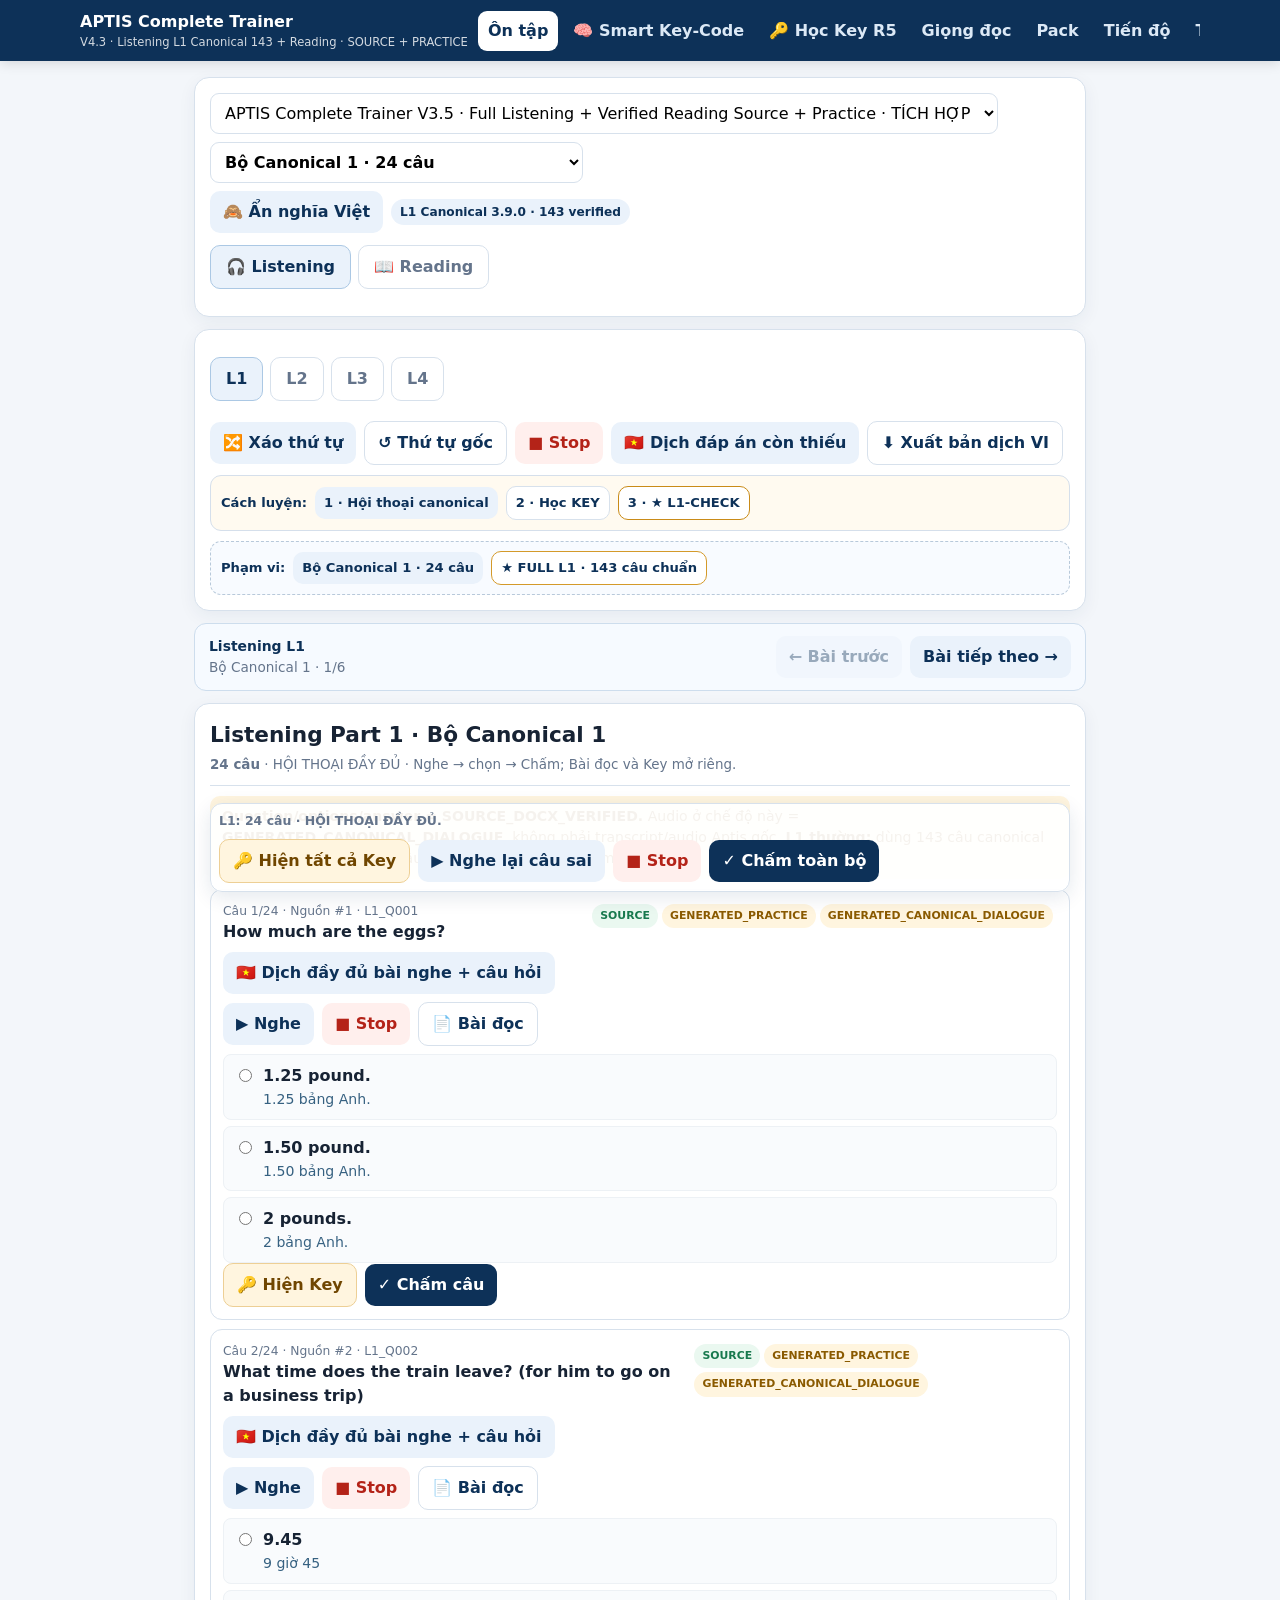
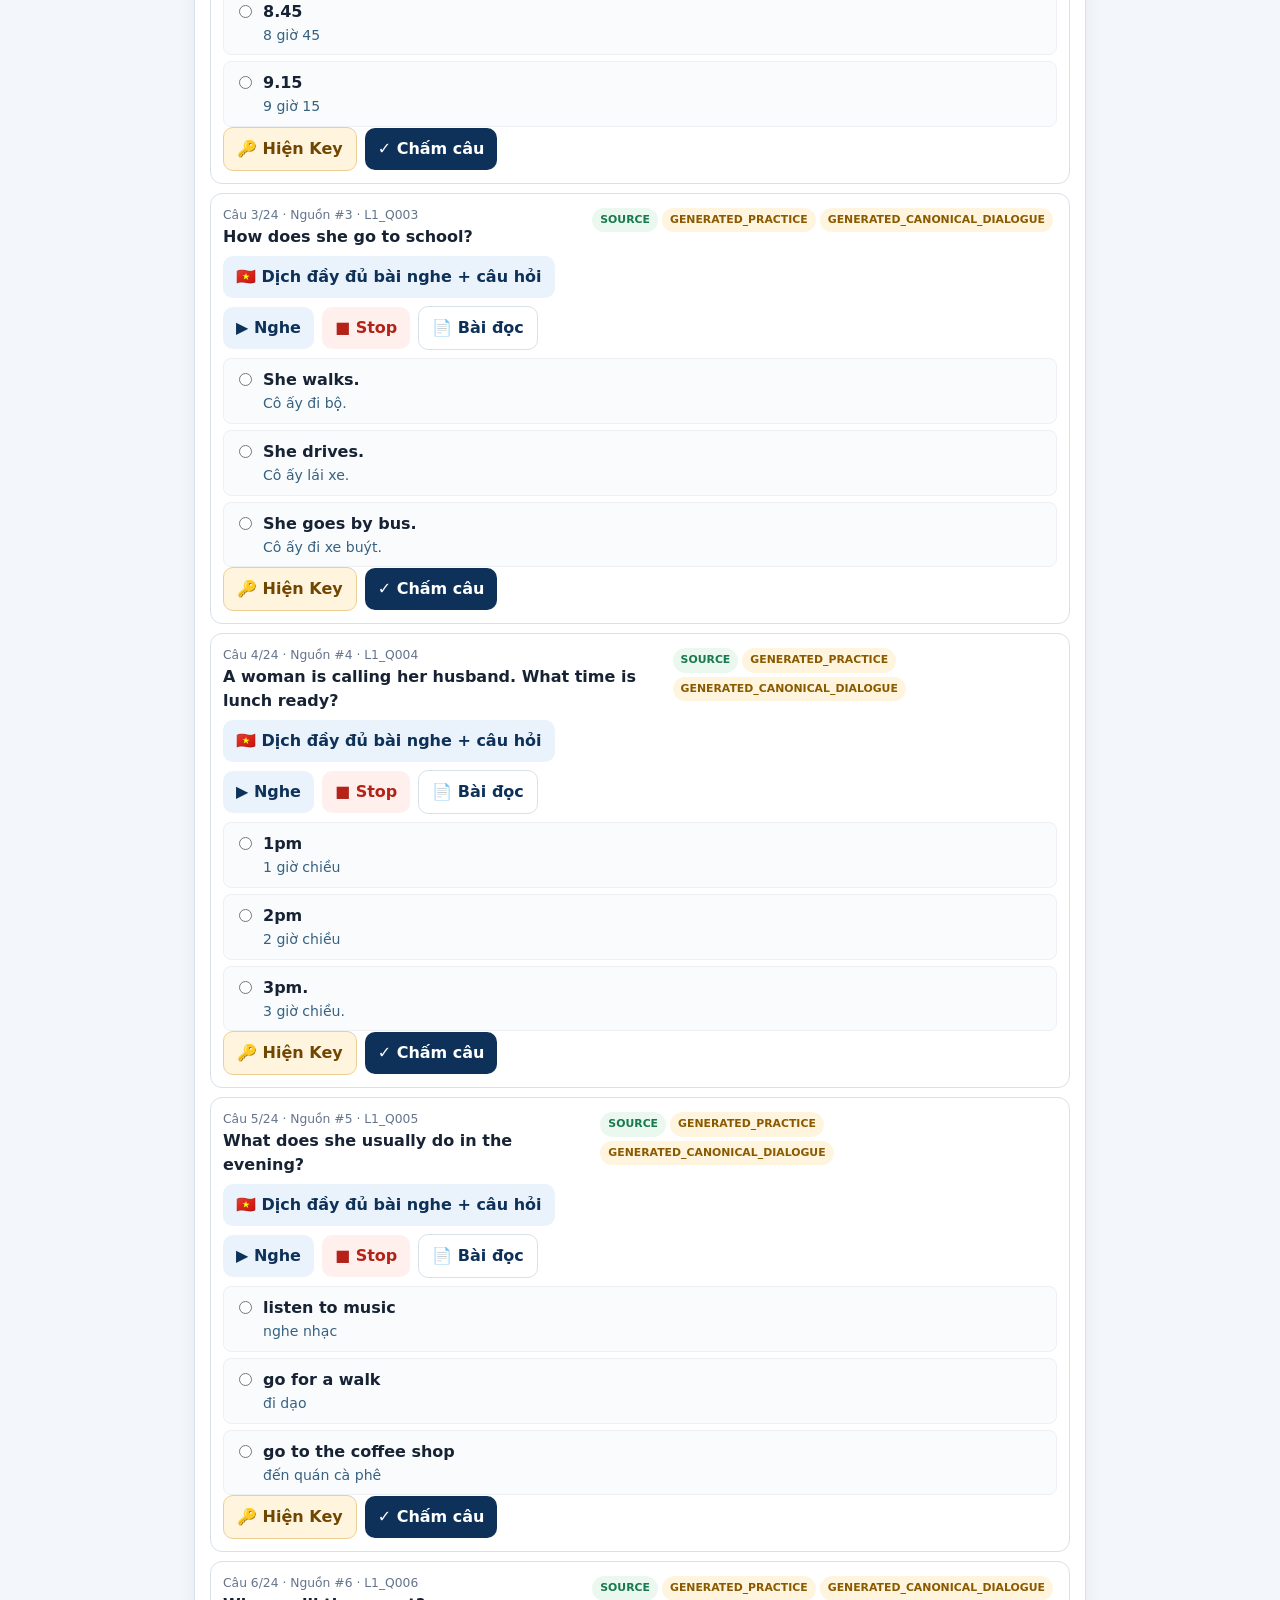
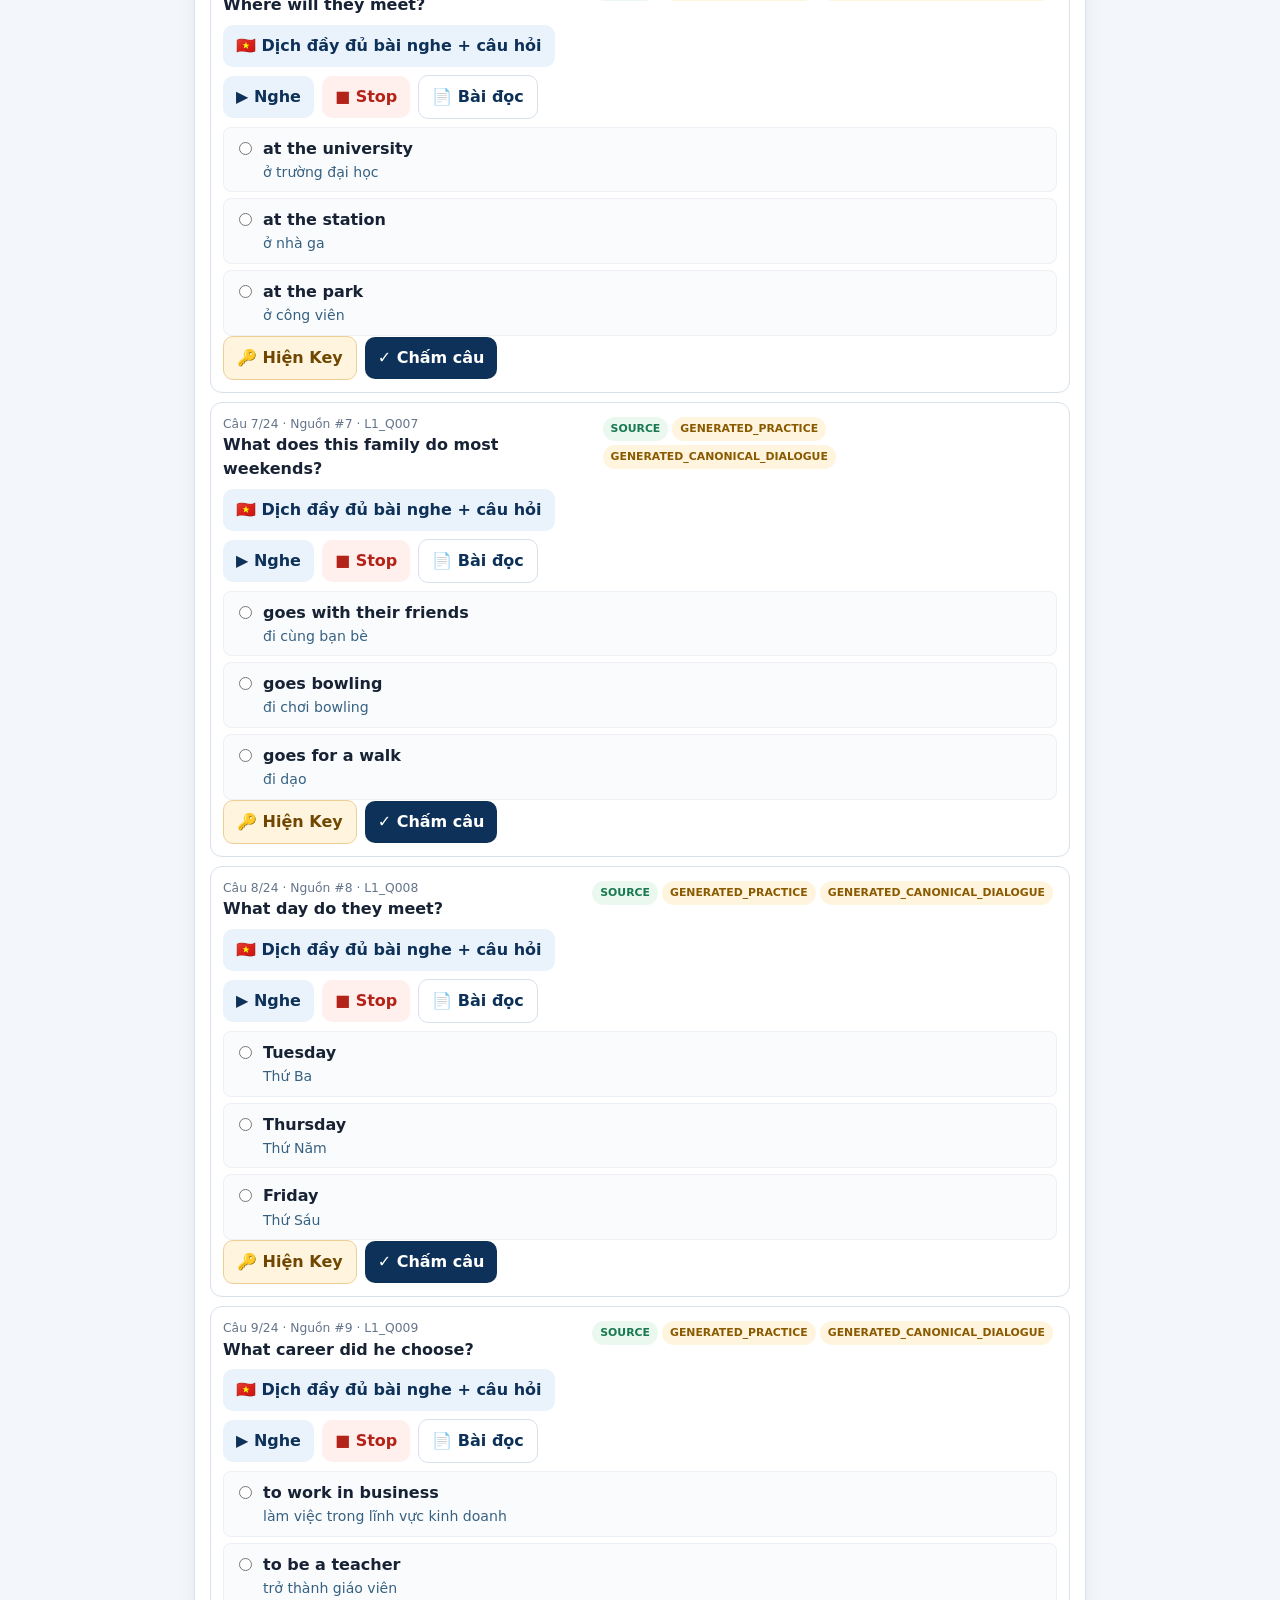
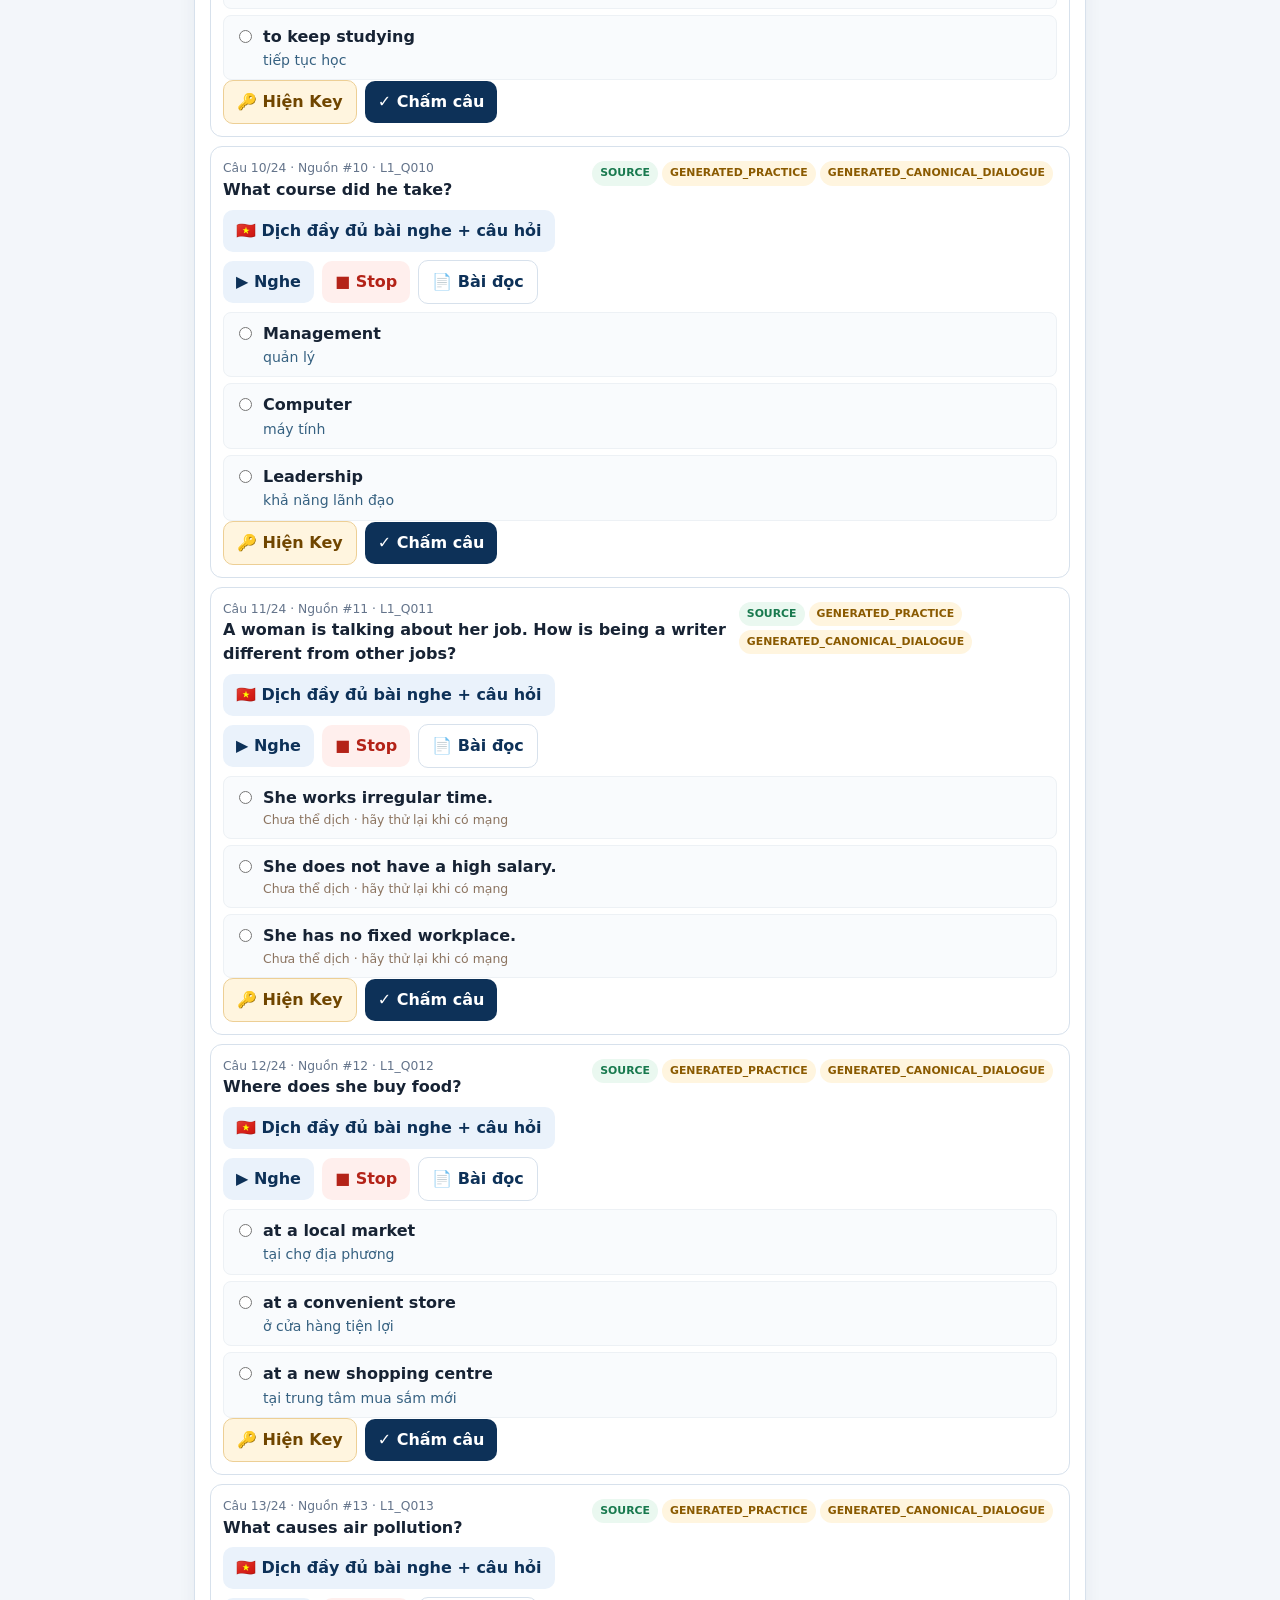
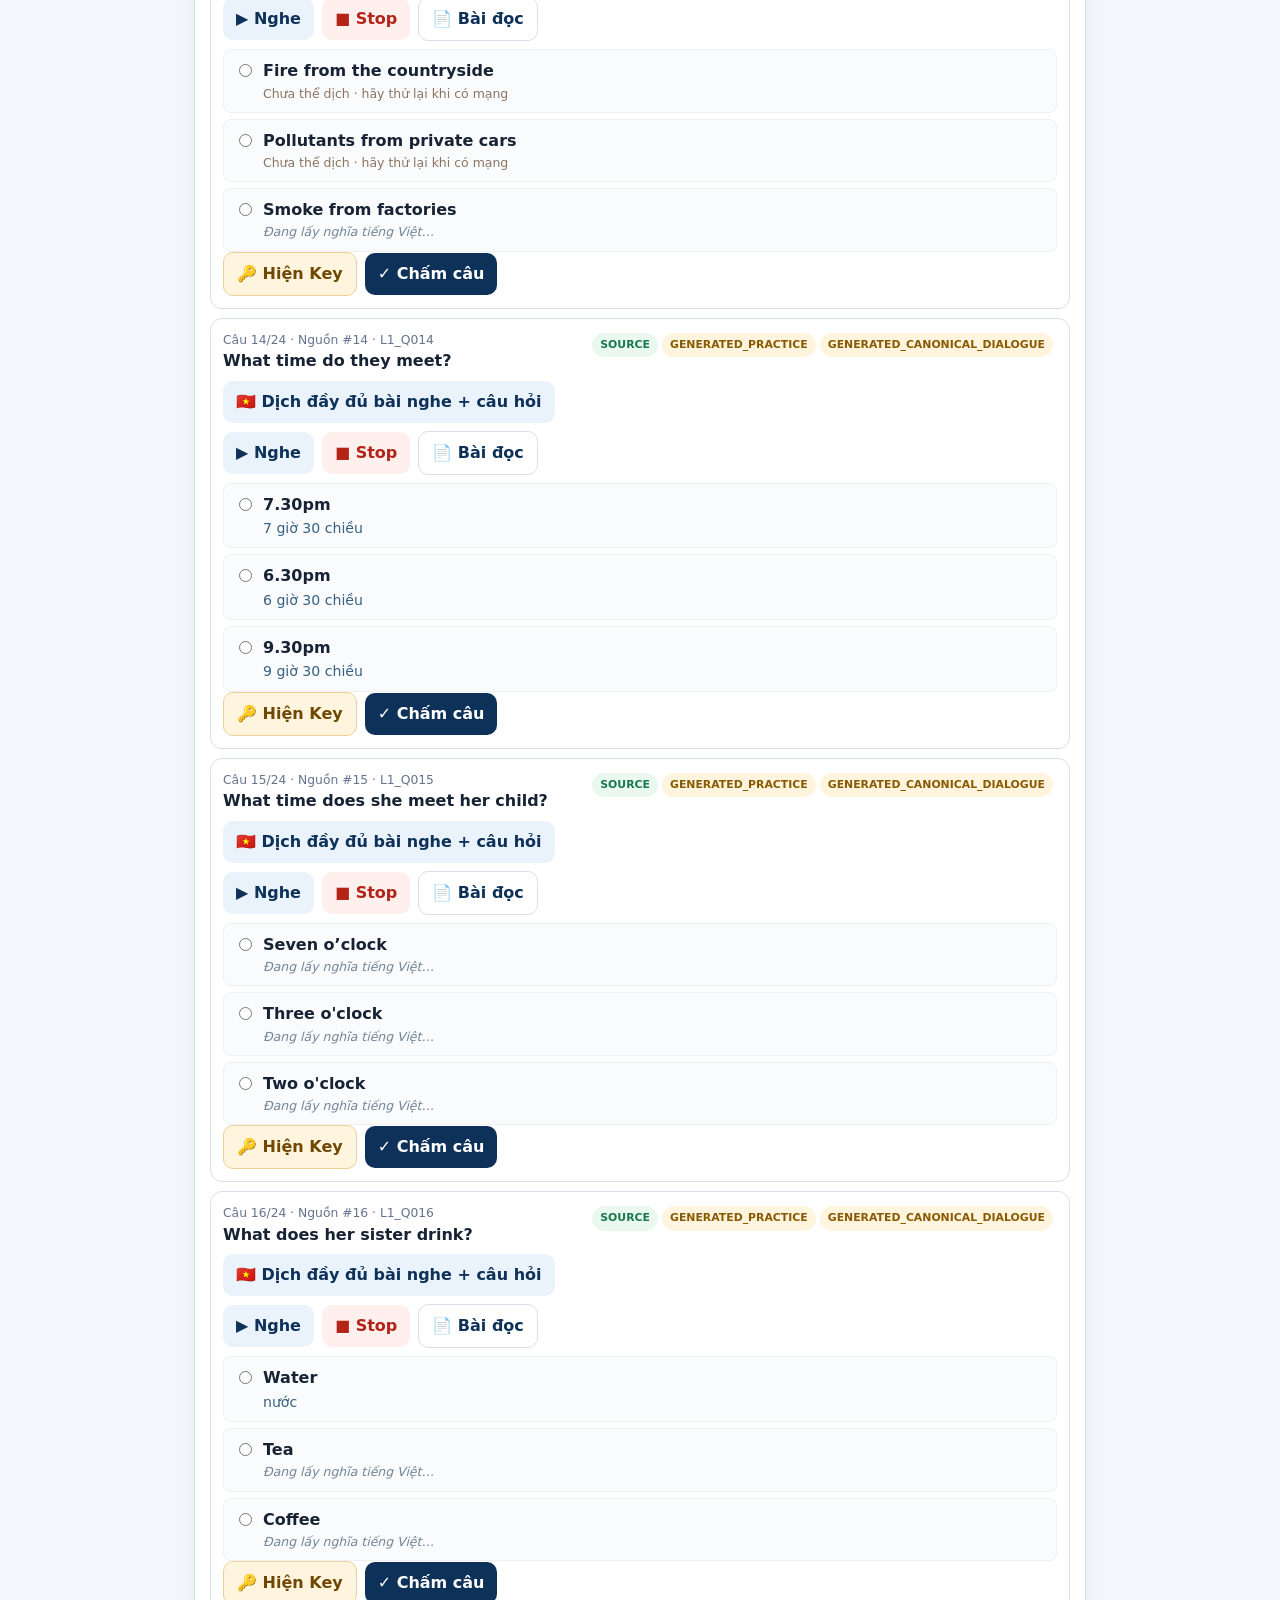
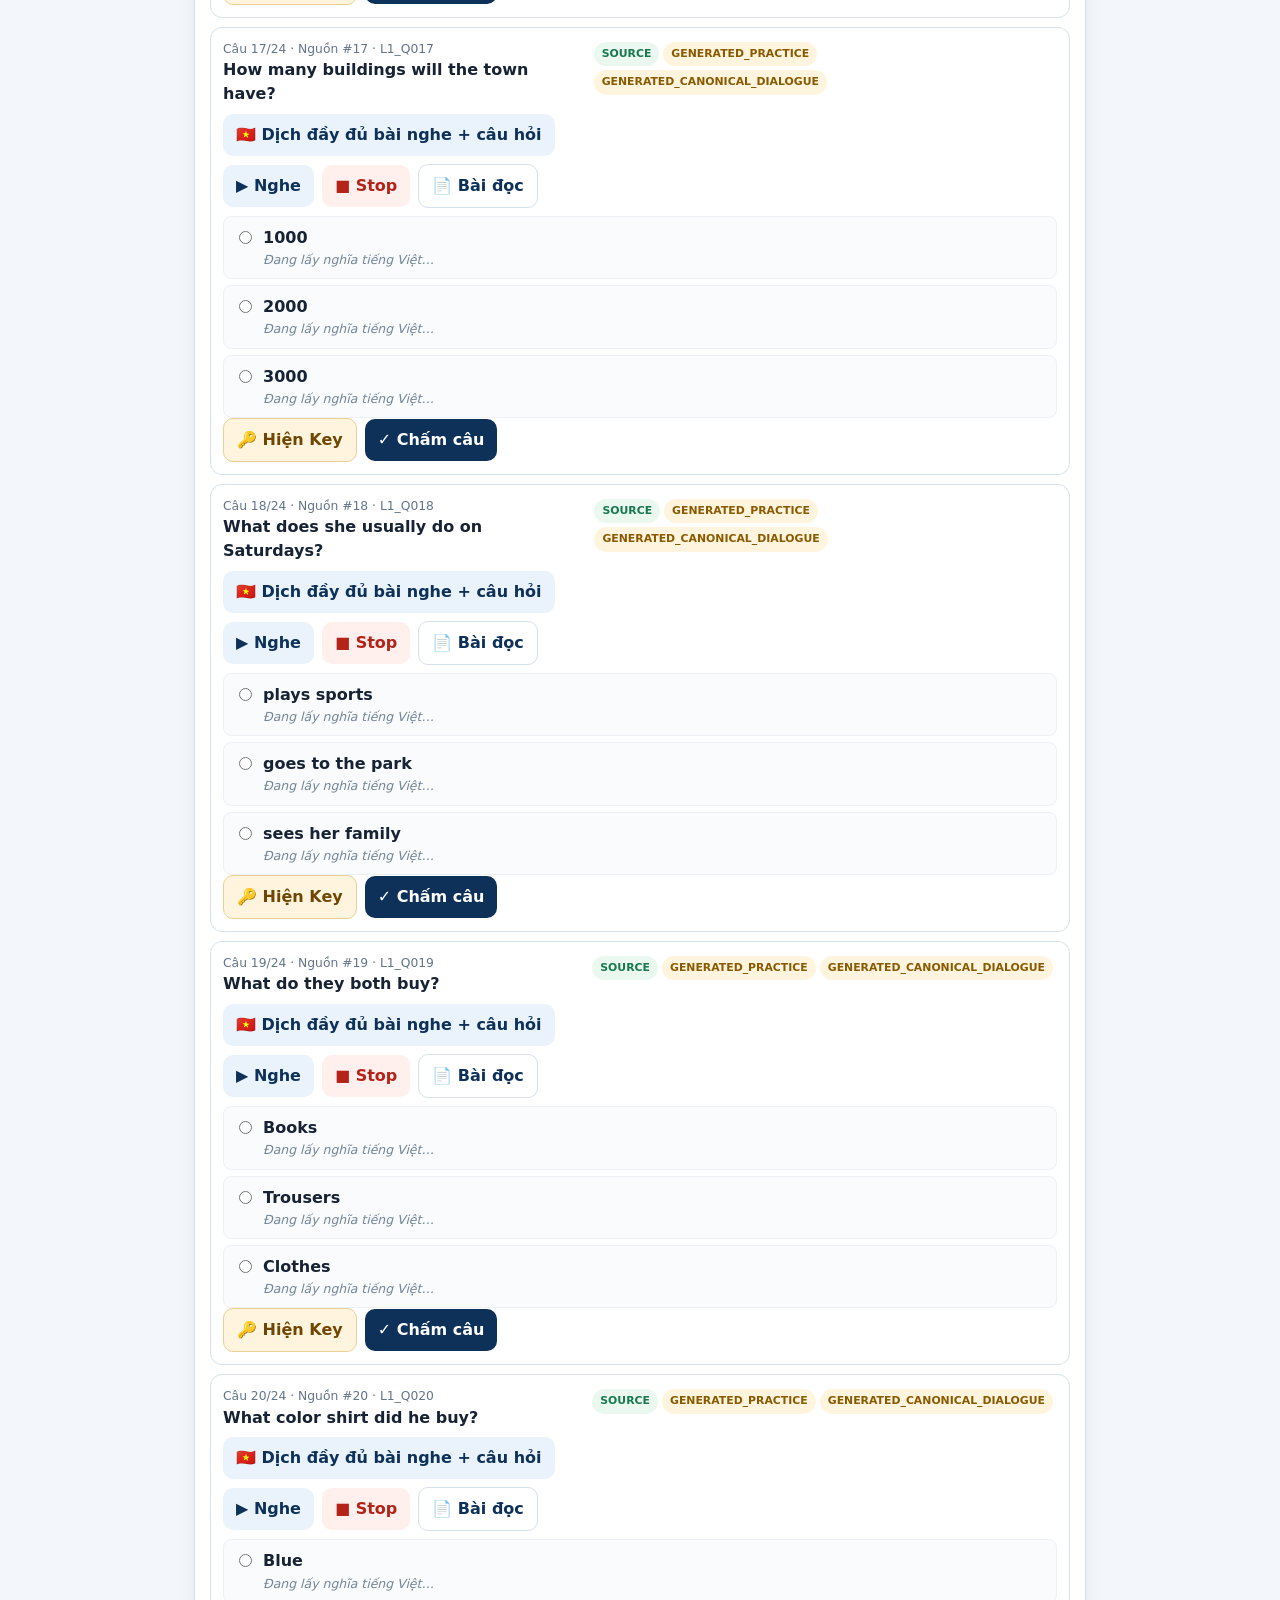
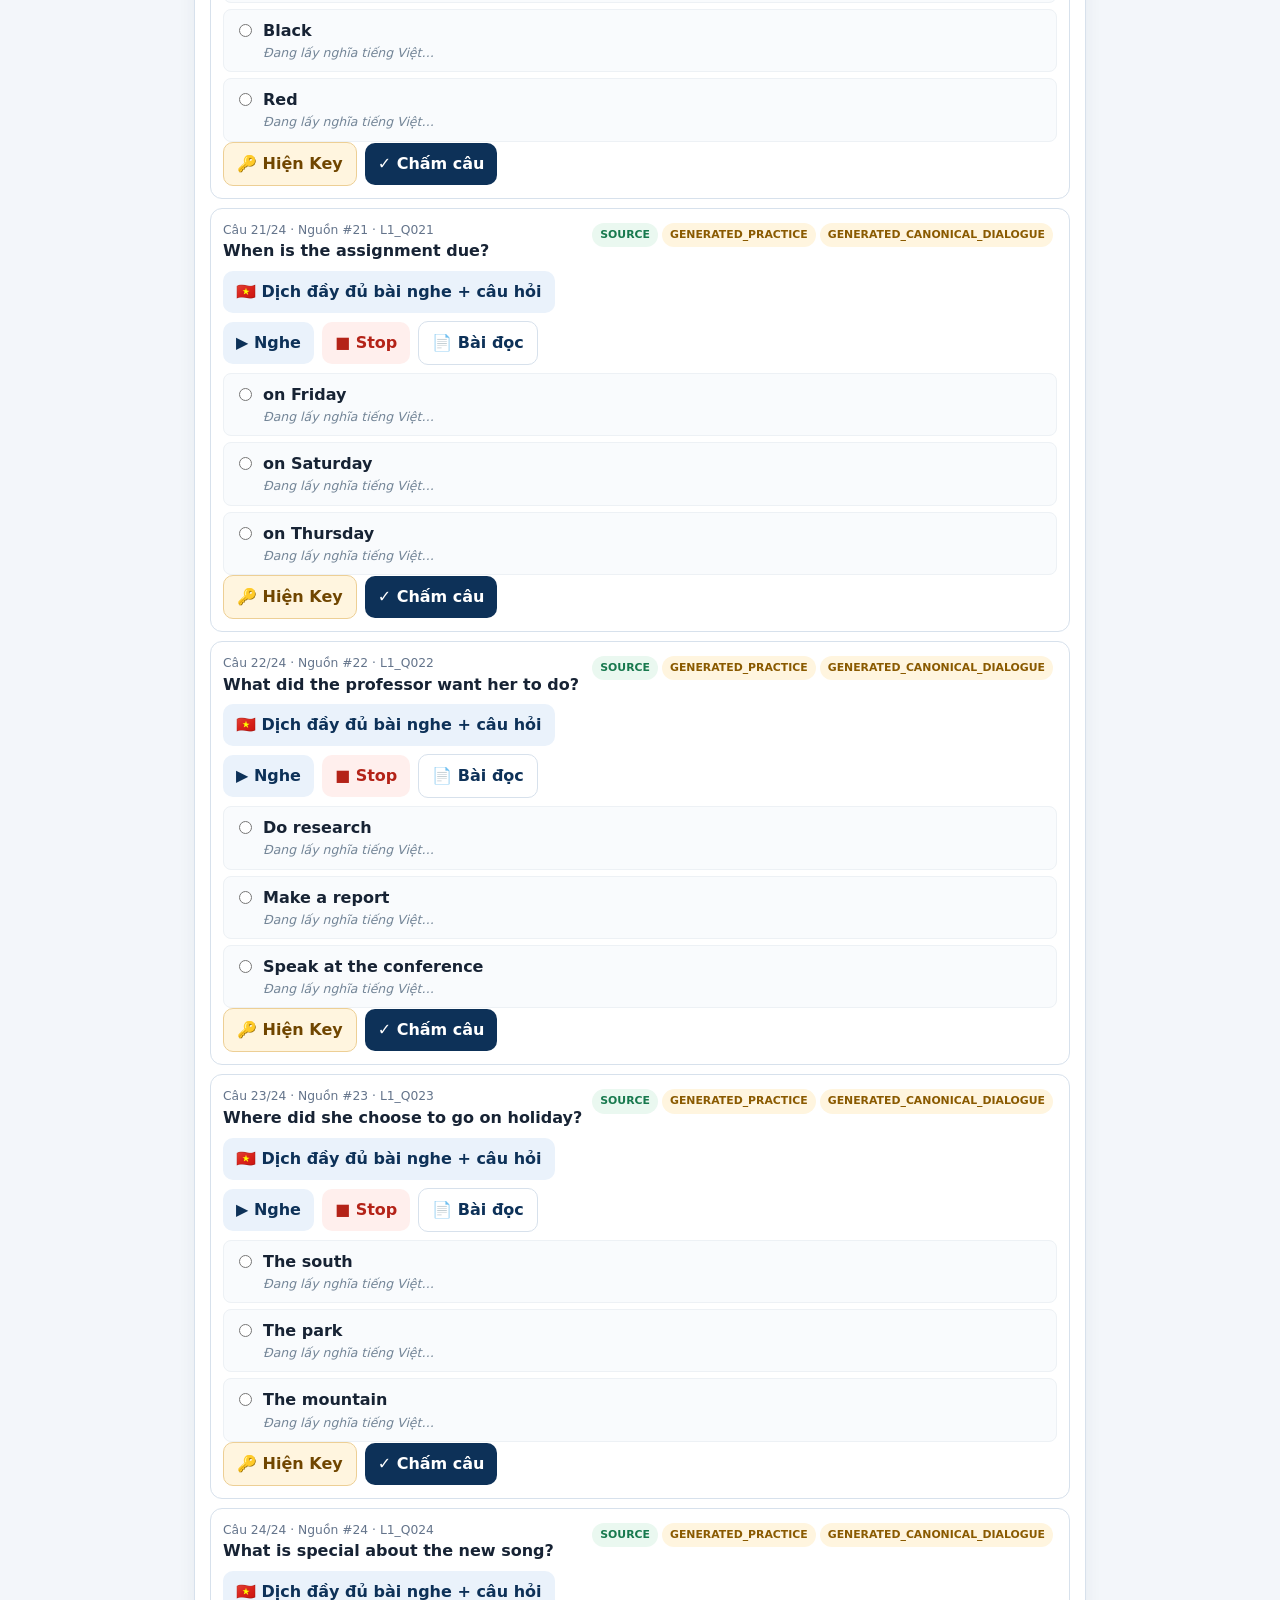
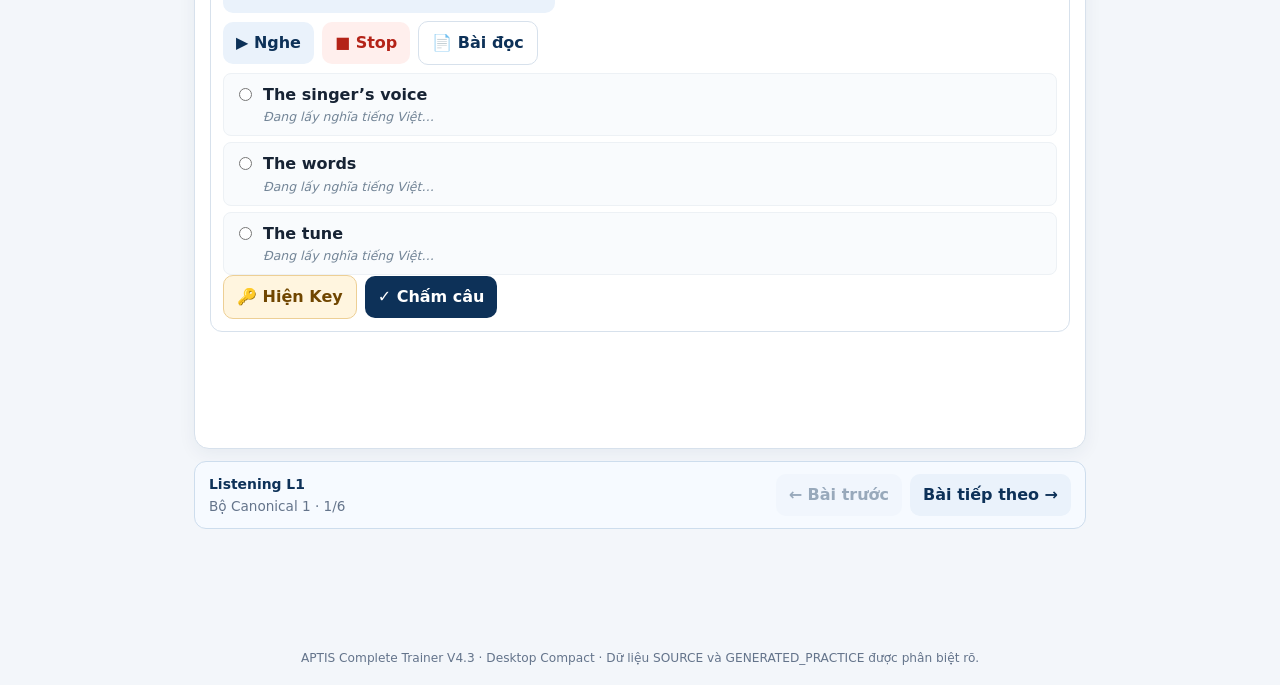
<file: index.html>
<!doctype html>
<html lang="vi">
<head>
<meta charset="utf-8">
<meta name="viewport" content="width=device-width,initial-scale=1,viewport-fit=cover">
<meta name="theme-color" content="#0d3158">
<title>APTIS Complete Trainer V4.3 · Desktop Compact</title>
<link rel="stylesheet" href="styles.css?v=4.3.1-r5key">
</head>
<body>
<header class="topbar">
  <div class="brand"><strong>APTIS Complete Trainer</strong><span>V4.3 · Listening L1 Canonical 143 + Reading · SOURCE + PRACTICE</span></div>
  <nav class="navscroll" aria-label="Main navigation">
    <button class="navbtn active" data-view="practice">Ôn tập</button>
    <button class="navbtn" data-view="keycode">🧠 Smart Key-Code</button>
    <button class="navbtn" data-view="r5keys">🔑 Học Key R5</button>
    <button class="navbtn" data-view="voices">Giọng đọc</button>
    <button class="navbtn" data-view="packs">Pack</button>
    <button class="navbtn" data-view="progress">Tiến độ</button>
    <button class="navbtn" data-view="about">Thông tin</button>
  </nav>
</header>
<main id="app"></main>
<footer>APTIS Complete Trainer V4.3 · Desktop Compact · Dữ liệu SOURCE và GENERATED_PRACTICE được phân biệt rõ.</footer>
<script src="default_data.js?v=4.2.0"></script>
<script src="reading_practice_data.js?v=4.2.0"></script>
<script src="reading_vi_data.js?v=4.2.0"></script>
<script src="l1_canonical_data.js?v=4.2.0"></script>
<script src="l2_key_data.js?v=4.2.0"></script>
<script src="packs/bundled_online_packs.js?v=4.2.0"></script>
<script src="listening_vi_data.js?v=4.2.0"></script>
<script src="listening_translate.js?v=4.2.0"></script>
<script src="option_vi.js?v=4.2.0"></script>
<script src="r5_key_trainer.js?v=1.0.0"></script>
<script src="app.js?v=4.3.1-r5key"></script>
</body>
</html>
</file>
<file: styles.css>
:root{--navy:#0d3158;--navy2:#174f83;--bg:#f3f6fa;--card:#fff;--line:#d7e1ec;--text:#172334;--muted:#64748b;--green:#18794e;--gbg:#eaf8f0;--amber:#8a5a00;--abg:#fff5df;--red:#b42318;--rbg:#ffefed;--bluebg:#eaf2fb;--purple:#6941c6;--purplebg:#f2edff}*{box-sizing:border-box}html{scroll-behavior:smooth}body{margin:0;font-family:Inter,system-ui,-apple-system,"Segoe UI",Roboto,Arial,sans-serif;background:var(--bg);color:var(--text);font-size:16px;line-height:1.5}button,select,input{font:inherit}button{cursor:pointer}.topbar{position:sticky;top:0;z-index:50;background:var(--navy);color:#fff;display:flex;justify-content:space-between;gap:14px;align-items:center;padding:10px max(12px,calc((100vw - 1220px)/2));box-shadow:0 2px 12px #0002}.brand{display:flex;flex-direction:column;white-space:nowrap}.brand span{font-size:.72rem;opacity:.82}.navscroll{display:flex;gap:5px;overflow:auto;max-width:100%}.navbtn{border:0;border-radius:9px;padding:8px 12px;background:transparent;color:#dce9f6;font-weight:800;white-space:nowrap}.navbtn.active{background:#fff;color:var(--navy)}main{max-width:1220px;margin:0 auto;padding:14px 12px 90px}footer{text-align:center;color:var(--muted);font-size:.76rem;padding:18px}.card{background:var(--card);border:1px solid var(--line);border-radius:15px;padding:15px;box-shadow:0 5px 18px rgba(13,49,88,.06);margin-bottom:12px}.toolbar{display:flex;align-items:center;gap:8px;flex-wrap:wrap}.toolbar.space{justify-content:space-between}.grow{flex:1}.btn{border:0;border-radius:10px;padding:9px 13px;font-weight:850;background:var(--navy);color:#fff}.btn:hover{filter:brightness(.98)}.btn.secondary{background:var(--bluebg);color:var(--navy)}.btn.ghost{background:#fff;color:var(--navy);border:1px solid var(--line)}.btn.key{background:var(--abg);color:#704600;border:1px solid #edcf95}.btn.danger{background:var(--rbg);color:var(--red)}.btn.small{padding:6px 9px;font-size:.82rem}.select{padding:9px 10px;border:1px solid var(--line);border-radius:9px;background:#fff;min-width:180px;max-width:100%}.skilltabs,.tabs{display:flex;gap:7px;flex-wrap:wrap;margin:12px 0}.skilltab,.tab{border:1px solid var(--line);background:#fff;border-radius:10px;padding:9px 15px;font-weight:850;color:var(--muted)}.skilltab.active,.tab.active{background:var(--bluebg);color:var(--navy);border-color:#abc8e4}.skilltab{font-size:1rem}.badge{display:inline-block;border-radius:999px;padding:4px 8px;font-size:.68rem;font-weight:900;margin:2px 4px 2px 0}.badge.source{background:var(--gbg);color:var(--green)}.badge.generated{background:var(--abg);color:var(--amber)}.badge.derived{background:var(--purplebg);color:var(--purple)}.badge.incomplete{background:var(--rbg);color:var(--red)}.note{padding:10px 12px;border-radius:10px;margin:10px 0;font-size:.88rem;line-height:1.48}.note.source{background:var(--gbg);color:#17643e}.note.generated{background:var(--abg);color:#704600}.note.info{background:var(--bluebg);color:#274e73}.head{border-bottom:1px solid var(--line);padding-bottom:10px;margin-bottom:10px}.head h2{margin:0 0 4px;font-size:1.35rem}.head h3{margin:0}.sub{font-size:.84rem;color:var(--muted)}.question{border:1px solid var(--line);border-radius:12px;padding:12px;margin:9px 0;background:#fff}.question.correct{background:#f0faf4;border-color:#91cdaa}.question.wrong{background:#fff5f3;border-color:#efaaa2}.qhead{display:flex;justify-content:space-between;gap:8px;align-items:flex-start}.qtext{font-weight:800;line-height:1.48}.number{font-size:.77rem;color:var(--muted)}.options{display:grid;gap:6px;margin-top:8px}.option{display:flex;gap:8px;padding:9px 10px;border:1px solid #edf1f5;border-radius:8px;background:#f9fbfd}.option input{margin-top:4px}.script,.passage{white-space:pre-wrap;line-height:1.66;background:#f8fafc;border:1px solid var(--line);border-radius:10px;padding:12px;margin:9px 0}.hidden{display:none!important}.keybox{padding:11px 12px;margin-top:9px;border-left:4px solid #dfa13b;background:#fff9ed;border-radius:8px;line-height:1.56}.keybox h4{margin:0 0 6px}.key-answer{font-weight:900;color:var(--green)}.evidence{font-size:.9rem;color:#496078;margin-top:5px}.feedback{margin-top:8px;padding:9px 11px;border-radius:9px;background:#f3f7fb}.good{color:var(--green);font-weight:900}.bad{color:var(--red);font-weight:900}.grid{display:grid;grid-template-columns:repeat(2,minmax(0,1fr));gap:12px}.field{display:grid;gap:5px}.field label{font-weight:800;font-size:.82rem}.field select,.field input{width:100%;padding:9px;border:1px solid var(--line);border-radius:9px;background:#fff}.help{font-size:.78rem;color:var(--muted);line-height:1.45}.pack-row{display:flex;justify-content:space-between;gap:12px;padding:11px 0;border-bottom:1px solid var(--line)}.pack-row:last-child{border:0}.pack-row h3{margin:0 0 4px}.statgrid{display:grid;grid-template-columns:repeat(4,1fr);gap:9px}.stat{background:#fff;border:1px solid var(--line);border-radius:12px;padding:13px}.stat b{display:block;color:var(--navy);font-size:1.5rem}.stat span{font-size:.78rem;color:var(--muted)}.sticky-actions{position:sticky;bottom:8px;z-index:30;padding:8px;background:#ffffffee;border:1px solid var(--line);border-radius:12px;box-shadow:0 5px 20px #0d31581c;margin-top:12px}.counter{font-size:.78rem;color:var(--muted);font-weight:800}.lead{background:#f8fbff;border:1px solid #d9e6f2;border-radius:10px;padding:11px;margin:8px 0}.cloze-line{font-size:1.02rem;line-height:1.6}.reorder-list{display:grid;gap:8px;margin-top:10px}.reorder-row{display:grid;grid-template-columns:42px 1fr auto;gap:9px;align-items:center;border:1px solid var(--line);border-radius:10px;padding:9px;background:#fff}.reorder-index{width:32px;height:32px;border-radius:50%;display:grid;place-items:center;background:var(--bluebg);color:var(--navy);font-weight:900}.reorder-text{line-height:1.5}.movegroup{display:flex;gap:4px}.passage-grid{display:grid;grid-template-columns:repeat(2,minmax(0,1fr));gap:10px}.person{border:1px solid var(--line);border-radius:11px;background:#fbfcfe;overflow:hidden}.person summary{cursor:pointer;padding:10px 12px;font-weight:900;background:#f1f5f9}.person .inside{padding:11px;line-height:1.62}.heading-pool{display:flex;flex-wrap:wrap;gap:7px;margin:10px 0}.heading-chip{background:#f6f8fb;border:1px solid var(--line);border-radius:999px;padding:6px 9px;font-size:.82rem}.r5para{border:1px solid var(--line);border-radius:12px;padding:12px;margin:9px 0;background:#fff}.r5para.correct{background:#f0faf4;border-color:#91cdaa}.r5para.wrong{background:#fff5f3;border-color:#efaaa2}.r5para p{margin:7px 0}.mini{font-size:.78rem;color:var(--muted)}.divider{height:1px;background:var(--line);margin:12px 0}.pill{display:inline-block;background:var(--bluebg);color:var(--navy);border-radius:999px;padding:4px 9px;font-size:.76rem;font-weight:850}.about-list{line-height:1.75}.kbd{font-family:ui-monospace,SFMono-Regular,Consolas,monospace;background:#f1f5f9;border:1px solid var(--line);border-radius:6px;padding:1px 5px}@media(max-width:780px){body{font-size:15px}.topbar{flex-direction:column;align-items:flex-start;padding:9px 8px}.brand{white-space:normal}.navscroll{width:100%}main{padding:9px 7px 90px}.card{padding:11px}.grid,.passage-grid{grid-template-columns:1fr}.statgrid{grid-template-columns:1fr 1fr}.toolbar.space{align-items:flex-start}.select{min-width:0;max-width:100%;width:auto}.qhead{display:block}.reorder-row{grid-template-columns:36px 1fr}.movegroup{grid-column:2;justify-content:flex-end}.sticky-actions{bottom:5px}.skilltab,.tab{padding:8px 11px}.btn{padding:8px 10px}}
/* V3.3.3 L2 canonical KEY display */
.l2-key-title{margin-top:10px;margin-bottom:5px}
.l2-key-list{margin:6px 0 10px 20px;padding:0}
.l2-key-list li{margin:5px 0;line-height:1.45}
.l2-key-highlight{font-weight:800;text-decoration:underline;text-decoration-thickness:2px;text-underline-offset:2px}
.l2-explain{margin-top:8px;line-height:1.5}

/* V3.5 Reading Complete */
.practice-context{white-space:normal;line-height:1.65}.practice-context br{line-height:1.8}.note.generated b{font-weight:800}.tabs .tab{white-space:nowrap}


/* V3.6 L3 KEY ↔ CODE trainer */
.keycode-card{max-width:880px;margin-left:auto;margin-right:auto}.kc-stats{display:grid;grid-template-columns:repeat(4,1fr);gap:8px;margin:8px 0 16px}.kc-stats>div{border:1px solid var(--line);border-radius:11px;padding:10px;text-align:center;background:#f8fbff}.kc-stats b{display:block;font-size:1.25rem;color:var(--navy)}.kc-stats span{font-size:.74rem;color:var(--muted)}.kc-prompt{min-height:140px;display:flex;flex-direction:column;align-items:center;justify-content:center;gap:8px;border:2px solid #c7d8e9;border-radius:16px;background:linear-gradient(180deg,#f8fbff,#fff);padding:20px;text-align:center}.kc-prompt span{font-size:.72rem;font-weight:900;color:var(--muted);letter-spacing:.12em}.kc-prompt strong{font-size:clamp(1.55rem,4vw,2.5rem);line-height:1.25;color:var(--navy)}.kc-options{display:grid;grid-template-columns:1fr 1fr;gap:10px;margin-top:14px}.kc-option{min-height:58px;border:1px solid #aec5dc;background:#fff;color:var(--navy);font-weight:900;border-radius:12px;padding:12px;font-size:1.05rem}.kc-option:hover:not(:disabled){background:var(--bluebg);border-color:#6e9bc3}.kc-option.correct{background:var(--gbg);border-color:#79bd98;color:var(--green)}.kc-option.wrong{background:var(--rbg);border-color:#e79a91;color:var(--red)}.kc-option:disabled{cursor:default}.kc-result{margin-top:12px;padding:11px;border-radius:10px;text-align:center}.kc-result.ok{background:var(--gbg);color:var(--green)}.kc-result.no{background:var(--rbg);color:var(--red)}.memory-table-wrap{overflow:auto}.memory-table{width:100%;border-collapse:collapse;min-width:620px}.memory-table th,.memory-table td{border:1px solid var(--line);padding:10px;text-align:left}.memory-table th{background:var(--navy);color:#fff}.memory-table tr:nth-child(even) td{background:#f8fafc}.family-chip{display:inline-block;border-radius:999px;padding:4px 8px;background:var(--bluebg);color:var(--navy);font-weight:900;font-size:.78rem}.code-chip{display:inline-block;border-radius:8px;padding:5px 9px;background:#fff5df;color:#704600;font-weight:950;font-family:ui-monospace,SFMono-Regular,Consolas,monospace;font-size:1rem}
@media(max-width:620px){.kc-options{grid-template-columns:1fr}.kc-stats{grid-template-columns:1fr 1fr}.kc-prompt{min-height:120px}.kc-prompt strong{font-size:1.55rem}}

/* V3.7 Smart Key-Code */
.kc-prompt small{color:var(--muted);font-weight:650}.kc-prompt.audio{gap:12px}.kc-reveal{margin-top:10px;padding:12px;border:1px solid var(--line);border-radius:11px;background:#f8fbff;display:grid;gap:7px;line-height:1.5}.kc-reveal strong{color:var(--navy)}.kc-controls{display:flex;gap:12px;align-items:center;flex-wrap:wrap;margin-top:10px;padding-top:10px;border-top:1px solid var(--line)}.kc-controls label{font-size:.82rem;font-weight:850;color:var(--navy);display:flex;gap:7px;align-items:center}.kc-controls .select{padding:6px 8px;min-width:120px}.kc-smart{background:var(--bluebg);padding:7px 9px;border-radius:9px}.kc-smart input{width:18px;height:18px}.kc-level-tabs{margin:0}.memory-table td:nth-child(5){max-width:360px}@media(max-width:620px){.kc-controls{align-items:stretch;flex-direction:column}.kc-controls label{justify-content:space-between}.kc-controls .select{flex:1}.kc-level-tabs{width:100%;display:grid;grid-template-columns:1fr 1fr}.kc-level-tabs .tab{width:100%}.kc-reveal{font-size:.9rem}}

/* V3.8 Reading bilingual learning layer */
.vi-title{margin-top:3px;font-weight:800;color:#315d87;font-size:.95rem}.bi-block{display:block;line-height:1.55}.bi-en{color:var(--text)}.bi-vi{margin-top:4px;color:#3f5f7d;font-size:.92rem;line-height:1.5}.vi-tag{display:inline-block;margin-right:6px;padding:1px 6px;border-radius:999px;background:#eaf2fb;color:#174f83;font-size:.66rem;font-weight:900;vertical-align:1px}.bi-context{display:grid;gap:8px}.bi-context>.bi-vi{padding-top:8px;border-top:1px dashed #c8d6e5;white-space:pre-wrap}.bilingual-option{align-items:flex-start}.bilingual-option>span{display:grid;gap:2px}.option-en{font-weight:800;color:var(--text)}.option-vi{font-size:.84rem;color:#4c6a85}.bi-answer{margin:3px 0 9px;padding:10px 12px;border:1px solid #8cc8a5;border-radius:10px;background:#f0faf4}.answer-label{font-size:.75rem;text-transform:uppercase;letter-spacing:.04em;color:#3e6b53;font-weight:900;margin-bottom:3px}.answer-en,.answer-vi{display:block;font-size:1.04rem;line-height:1.45;color:#126640}.answer-vi{color:#174f83;margin-top:3px}.answer-statement{margin-top:8px;padding-top:8px;border-top:1px dashed #d7e1ec}.ordered-answer{padding:8px 0;border-bottom:1px dashed #d7e1ec}.ordered-answer:last-child{border-bottom:0}.order-code{font-weight:950;color:var(--green);font-size:1.05rem;margin:4px 0 8px}.linking-row{padding:7px 0;border-bottom:1px dashed #e2e8f0}.linking-row:last-child{border-bottom:0}.vi-evidence{color:#315d87}.bilingual-heading{display:grid!important;gap:2px;white-space:normal!important;line-height:1.35}.bilingual-heading>span{font-size:.78rem;color:#4c6a85;font-weight:650}.heading-chip.bilingual-heading{border-radius:10px;padding:8px 10px}.reorder-text .bi-vi{font-size:.86rem}.person .inside .bi-vi{font-size:.88rem}.practice-context .bi-vi{font-size:.91rem}@media(max-width:620px){.bi-vi{font-size:.9rem}.answer-en,.answer-vi{font-size:1rem}.bilingual-heading>span{font-size:.76rem}.option-vi{font-size:.82rem}}

/* V3.8.2 Reading R5: full translation + main idea + keyword-to-heading map */
.r5-en-paragraph{white-space:pre-wrap;line-height:1.72;background:#f8fafc;border:1px solid var(--line);border-radius:10px;padding:12px;margin:9px 0;font-weight:600}
.r5-study{display:grid;gap:8px;margin:9px 0 12px}
.r5-full-vi{line-height:1.68;background:#f6fbff;border-left:4px solid #6a9ac7;border-radius:9px;padding:10px 12px}
.r5-study-label{font-size:.78rem;font-weight:900;color:var(--navy);margin-bottom:4px;text-transform:uppercase;letter-spacing:.02em}
.r5-main-idea{line-height:1.58;background:#fff8e8;border:1px solid #ecd79e;border-radius:9px;padding:9px 11px;color:#604500}
.r5-keyword-map{margin-top:12px;padding-top:10px;border-top:1px dashed #d8bf78}
.r5-keyword-title{font-weight:950;color:#704600;margin-bottom:7px}
.r5-keyword-row{display:flex;align-items:center;gap:7px;flex-wrap:wrap;padding:8px 9px;margin:6px 0;background:#fffdf5;border:1px solid #ead9ab;border-radius:9px;line-height:1.45}
.r5-keyword-en{color:#173d66;background:#eaf2fb;border-radius:6px;padding:2px 6px}
.r5-keyword-vi{font-weight:800;color:#4f6071}
.r5-concept{color:#18794e;background:#eaf8f0;border-radius:6px;padding:2px 6px}
.r5-arrow{font-weight:950;color:#8a5a00}
.r5-memory{margin-top:10px}
@media(max-width:620px){.r5-en-paragraph,.r5-full-vi{padding:10px}.r5-keyword-row{display:grid;grid-template-columns:1fr}.r5-arrow{display:none}}


/* V3.8.3 Global Vietnamese meaning toggle */
.vi-toggle{white-space:nowrap}
.hide-vi .vi-meaning,.hide-vi .vi-title,.hide-vi .bi-vi,.hide-vi .option-vi,.hide-vi .answer-vi,.hide-vi .vi-evidence,.hide-vi .r5-study,.hide-vi .r5-keyword-vi,.hide-vi .bilingual-heading>span{display:none!important}
@media(max-width:620px){.vi-toggle{width:100%}}

/* V3.8.4 · L1 Show All */
.l1-scopebar{display:flex;align-items:center;gap:8px;flex-wrap:wrap;margin-top:10px;padding-top:10px;border-top:1px solid var(--line)}
.scope-label{font-size:.82rem;font-weight:900;color:var(--navy)}
.r1-all-set{margin-top:18px;padding-top:14px;border-top:2px solid #dce7f1}
.r1-all-set:first-of-type{margin-top:8px}
.r1-all-set-head{display:flex;align-items:center;justify-content:space-between;gap:10px;flex-wrap:wrap;margin-bottom:8px}
.r1-all-set-head h3{margin:0;color:var(--navy);font-size:1.05rem}
.select:disabled{opacity:.65;cursor:not-allowed;background:#f3f5f7}
@media(max-width:620px){.l1-scopebar .btn{flex:1 1 auto}.r1-all-set{margin-left:-2px;margin-right:-2px}.r1-all-set-head{align-items:flex-start}}

/* V3.8.5 FULL L1/R1 visibility */
.full-aware-select{font-weight:850}.full-aware-select option[value="__L1_FULL__"],.full-aware-select option[value="__R1_FULL__"]{font-weight:900}.full-btn{border:1px solid #d49a2a!important}.l1-scopebar{display:flex;align-items:center;gap:8px;flex-wrap:wrap;margin-top:10px;padding:9px 10px;border:1px dashed #b8c9da;border-radius:11px;background:#f8fbff}.scope-label{font-weight:900;color:var(--navy)}

/* V3.8.7 · L1 Learn + Contextual L1-CHECK */
.l1-modebar{display:flex;align-items:center;gap:8px;flex-wrap:wrap;margin-top:10px;padding:10px;border:1px solid #d5dfeb;border-radius:11px;background:#fffaf0}
.l1-modebar .full-btn{border-color:#c98b18!important}
.full-aware-select option[value="__L1_CHECK__"]{font-weight:950}
@media(max-width:620px){.l1-modebar .btn{flex:1 1 auto}.l1-modebar .help{flex-basis:100%}}

/* V4.0 PATCH: previous/next lessons, previous/next question, Listening bilingual panels */
.lesson-nav,.question-nav{display:flex;gap:14px;align-items:center;justify-content:space-between;flex-wrap:wrap;padding:12px 14px;border:1px solid #cddded;border-radius:12px;background:#f6faff;margin:12px 0}
.lesson-nav-meta{min-width:0;display:flex;flex-direction:column;gap:3px;line-height:1.35}
.lesson-nav-meta b{color:var(--navy);font-size:.87rem}.lesson-nav-meta span{color:var(--muted);font-size:.85rem;overflow-wrap:anywhere}
.lesson-nav-buttons{display:flex;align-items:center;gap:8px;flex-wrap:wrap}
.lesson-nav-buttons .btn{min-width:110px}.lesson-nav-buttons .btn:disabled{opacity:.4;cursor:not-allowed}
.question-nav{background:#fff;box-shadow:0 2px 8px rgba(23,61,102,.05)}.question-nav-count{font-weight:900;color:var(--navy);font-size:.88rem}
.question-nav-active{outline:2px solid #8fb5d6;outline-offset:3px;scroll-margin-top:12px}
.listening-translation-actions{margin:8px 0}.listening-vi-output{margin:10px 0;padding:12px;background:#f3f8ff;border:1px solid #cadcec;border-radius:10px;line-height:1.6;white-space:pre-wrap;overflow-wrap:anywhere}
.listening-vi-output[hidden]{display:none!important}.listening-vi-output .vi-head{display:flex;align-items:center;gap:8px;justify-content:space-between;flex-wrap:wrap;margin-bottom:8px;font-weight:900;color:var(--navy)}
.listening-vi-output .vi-row{padding:8px 0;border-top:1px dashed #c7d9eb}.listening-vi-output .vi-row:first-of-type{border-top:0}.listening-vi-output .vi-en{font-size:.84rem;color:#5c6c7a}.listening-vi-output .vi-translated{margin-top:3px;color:#174f83;font-weight:650}
.listening-translation-actions button:disabled{opacity:.55;cursor:progress}.hide-vi .listening-vi-output{display:none!important}
@media(max-width:680px){.lesson-nav,.question-nav{align-items:stretch;padding:10px}.lesson-nav-meta{flex-basis:100%}.lesson-nav-buttons{display:grid;grid-template-columns:1fr 1fr;width:100%}.lesson-nav-buttons .btn{min-width:0;padding:9px 6px;white-space:normal}}


/* V4.1: Responsive mobile, remove per-question navigation, bilingual choices. */
.question-nav,.question-nav-active{display:none!important}
html,body{max-width:100%;overflow-x:clip}
#app, main,.topbar,.card,.head,.toolbar,.toolbar>*{min-width:0}
#app,main,.card,.topbar,.lesson-nav,.note,.script,.passage,.lead{max-width:100%}
.card,.head,.qtext,.option-en,.option-vi,.bi-en,.bi-vi,.lesson-nav-meta,.reorder-text,.note,.script,.passage,.lead{overflow-wrap:anywhere;word-break:normal}
.select,select,.field,.field select{min-width:0;max-width:100%}
.toolbar .select{flex:0 1 auto;min-width:0}
.option.bilingual-option{align-items:flex-start}
.option.bilingual-option input{flex:0 0 auto;margin-top:5px}
.option-text-stack{min-width:0;display:flex;flex-direction:column;flex:1 1 auto;gap:3px}
.option-en{line-height:1.45;overflow-wrap:anywhere}
.option-vi{display:block;font-size:.88rem;line-height:1.46;color:#366181;overflow-wrap:anywhere}
.option-vi[data-vi-state="pending"]{font-style:italic;color:#738597;font-size:.78rem}
.option-vi[data-vi-state="error"]{color:#8c7460;font-size:.78rem}
.l2-option-meanings{border:1px dashed var(--line);border-radius:10px;padding:9px 11px;margin-top:8px;background:#f8fbff}
.l2-option-hint{font-weight:850;font-size:.81rem;margin-bottom:6px;color:var(--navy)}
.l2-option-row{padding:7px 0;border-top:1px dashed #d8e4f0;display:flex;flex-direction:column;gap:2px}
.l2-option-row .option-en{font-weight:700;font-size:.88rem}
.l2-option-row .option-vi{font-size:.82rem}
.hide-vi .l2-option-meanings{display:none!important}
@media(max-width:680px){
  body{font-size:15px}
  .topbar{width:100%;max-width:100%;padding:8px 9px;gap:7px}
  .brand{width:100%;min-width:0;white-space:normal}
  .brand strong{line-height:1.25;font-size:1.07rem;white-space:normal;overflow-wrap:anywhere}
  .brand span{font-size:.7rem;white-space:normal;line-height:1.35}
  .navscroll{width:100%;max-width:calc(100vw - 18px);overflow-x:auto;overscroll-behavior-x:contain;scrollbar-width:thin}
  .navbtn{flex:0 0 auto;font-size:.9rem;padding:8px 11px}
  main{width:100%;min-width:0;padding:8px 7px 76px}
  .card{width:100%;min-width:0;padding:11px 9px;margin-bottom:10px}
  .card .toolbar.space{width:100%;min-width:0;display:flex;flex-direction:column;align-items:stretch;gap:8px}
  .card .toolbar.space>.toolbar{width:100%;min-width:0;max-width:100%;display:flex;flex-wrap:wrap}
  .card .toolbar.space>.toolbar>.select,.card .toolbar.space>.toolbar>select{width:100%;flex:1 1 100%;max-width:100%;min-width:0}
  .card .toolbar.space>.toolbar>.btn{flex:1 1 auto}
  .card .toolbar.space>.select{width:100%;min-width:0;max-width:100%}
  .select,select{font-size:14px;min-width:0;max-width:100%}
  .tabs,.skilltabs{max-width:100%;min-width:0;gap:5px}
  .tab,.skilltab{font-size:.91rem;padding:8px 9px;white-space:normal}
  .qhead,.question,.question>*{min-width:0;max-width:100%}
  .qhead>div{min-width:0;max-width:100%}
  .options,.option{max-width:100%;min-width:0}
  .option{padding:8px;gap:7px}
  .reorder-row{min-width:0;max-width:100%;grid-template-columns:32px minmax(0,1fr)}
  .reorder-row .reorder-text{min-width:0}
  .movegroup{min-width:0;max-width:100%;flex-wrap:wrap}
  .lesson-nav{max-width:100%;margin:8px 0}
  .lesson-nav-meta{width:100%}
  .lesson-nav-buttons{width:100%;grid-template-columns:repeat(2,minmax(0,1fr))}
  .lesson-nav-buttons .btn{min-width:0;font-size:.86rem;padding:8px 5px}
  .sticky-actions{width:100%;max-width:100%;bottom:4px}
  .sticky-actions .toolbar{width:100%;max-width:100%;min-width:0;flex-wrap:wrap}
  .sticky-actions .btn{flex:1 1 auto}
  .heading-pool{max-width:100%}
}

/* V4.1: keep A/B/C markers unbroken beside bilingual answers */
label.option.bilingual-option > b{white-space:nowrap;flex:0 0 22px;min-width:22px;text-align:left;overflow-wrap:normal}
label.option.bilingual-option > .option-text-stack{min-width:0;flex:1 1 0}


/* V4.3 · Desktop compact reading layout.
   Restrict the study column on laptops; mobile <=780px keeps V4.1 styling.
   Change --aptis-desktop-width to 860px or 980px if preferred. */
@media (min-width: 781px) {
  :root { --aptis-desktop-width: 920px; }
  main#app {
    width: 100%;
    max-width: var(--aptis-desktop-width);
    margin-left: auto;
    margin-right: auto;
    padding: 16px 14px 90px;
  }
  /* The navigation bar can remain wider than the reading column. */
  .topbar {
    padding-left: max(16px, calc((100vw - 1120px) / 2));
    padding-right: max(16px, calc((100vw - 1120px) / 2));
    gap: 10px;
  }
  .topbar .navscroll { min-width: 0; flex: 1 1 auto; }
  .topbar .brand { flex: 0 0 auto; }
  .topbar .navbtn { padding: 8px 10px; }
}
@media (min-width: 781px) and (max-width: 960px) {
  .topbar { flex-wrap: wrap; }
  .topbar .brand { max-width: 100%; white-space: normal; }
  .topbar .navscroll { flex-basis: 100%; }
}


/* Reading Part 5 KEY-only memorisation section. Prefixed styles do not affect old views. */
#r5-key-trainer{max-width:920px;margin:auto}
.r5km-top .head h2{margin:0 0 5px}
.r5km-summary{display:flex;gap:8px;flex-wrap:wrap;margin:5px 0 15px}
.r5km-summary>span{border:1px solid #d7e1ec;border-radius:10px;padding:7px 12px;font-size:.8rem;background:#f8fbff}
.r5km-summary b{font-size:1rem;color:var(--navy)}
.r5km-topic-picker{display:grid;grid-template-columns:repeat(3,minmax(0,1fr));gap:9px}
.r5km-topic{display:flex;flex-direction:column;align-items:flex-start;gap:5px;text-align:left;border:1px solid #cbd8e6;border-radius:11px;background:#fff;padding:10px 12px;color:var(--navy);min-width:0}
.r5km-topic:hover{background:#f5faff}
.r5km-topic.active{background:var(--bluebg);border-color:#5894cb;box-shadow:inset 0 0 0 1px #5894cb}
.r5km-topic-number{font-size:.7rem;color:#64748b;font-weight:800}
.r5km-topic strong{font-size:.81rem;line-height:1.4;overflow-wrap:anywhere}
.r5km-topic small{color:#486380;font-size:.7rem}
.r5km-selected{display:flex;flex-direction:column;gap:3px;padding:10px 0;margin:12px 0 3px;border-top:1px solid var(--line)}
.r5km-selected>b{color:var(--navy);font-size:1.05rem}
.r5km-selected>small{color:#64748b;margin-top:3px}
.r5km-vi{font-size:.86rem;color:#346388;line-height:1.55}
.r5km-options{display:flex;align-items:center;flex-wrap:wrap;gap:10px;margin-top:4px}
.r5km-modes{margin:8px 0 12px}
.r5km-section-head{display:flex;justify-content:space-between;align-items:flex-start;gap:12px;flex-wrap:wrap;margin-bottom:12px}
.r5km-section-head h3{margin:0 0 4px;color:var(--navy);font-size:1.12rem}
.r5km-section-head .sub{max-width:600px}
.r5km-chain{display:flex;flex-wrap:wrap;align-items:center;gap:8px;padding:13px 11px;background:#f5faff;border:1px dashed #b5cce0;border-radius:12px;margin:12px 0 14px}
.r5km-chain-item{display:inline-flex;align-items:center;gap:5px;font-size:.86rem;font-weight:800;color:#173d66;white-space:normal}
.r5km-chain-item>b{width:20px;height:20px;border-radius:50%;background:#d7e9fa;text-align:center;font-size:.74rem;line-height:20px}
.r5km-chain-arrow{padding-left:2px;color:#708baa}
.r5km-steps{display:grid;gap:8px}
.r5km-step{display:grid;grid-template-columns:34px minmax(0,1fr) auto;gap:10px;align-items:center;border:1px solid var(--line);border-radius:11px;padding:11px;background:#fff}
.r5km-step-num{width:32px;height:32px;border-radius:50%;background:#eaf2fb;display:grid;place-items:center;font-weight:950;color:var(--navy)}
.r5km-step-body{min-width:0;display:flex;flex-direction:column;gap:3px}
.r5km-word{display:flex;align-items:center;gap:10px;flex-wrap:wrap}
.r5km-word strong{color:#115e4b;font-size:1.04rem}
.r5km-meaning{font-size:.78rem;color:#64748b}
.r5km-known{font-size:.71rem;color:#18794e;background:#eaf8f0;border-radius:999px;padding:2px 7px;font-weight:800}
.r5km-heading{font-size:.93rem;font-weight:750;color:#27384a;line-height:1.48}
.r5km-covered{font-size:.78rem;color:#64748b;font-style:italic}
.r5km-bottom-actions,.r5km-quiz-actions{display:flex;gap:8px;justify-content:flex-end;flex-wrap:wrap;margin-top:15px;padding-top:13px;border-top:1px solid var(--line)}
.r5km-direction{display:flex;gap:7px;flex-wrap:wrap;margin:8px 0 12px}
.r5km-card-count{text-align:center;font-size:.83rem;font-weight:850;color:#64748b;margin-bottom:7px}
.r5km-flashcard{width:100%;display:flex;flex-direction:column;align-items:center;justify-content:center;gap:10px;min-height:265px;padding:20px;border:2px solid #aac5df;border-radius:15px;background:linear-gradient(180deg,#f5faff,#fff);color:var(--navy);text-align:center;overflow-wrap:anywhere}
.r5km-flashcard.flipped{background:#f5fcf8;border-color:#86bba2}
.r5km-flashcard .r5km-vi{color:#326a5e;font-size:.9rem}
.r5km-card-prompt{text-transform:uppercase;letter-spacing:.06em;color:#617c99;font-size:.72rem;font-weight:900}
.r5km-card-frontword{font-size:clamp(1.6rem,4.5vw,2.35rem);line-height:1.32}
.r5km-card-backword{font-size:clamp(1.5rem,4vw,2.1rem);color:#16724d}
.r5km-card-answer-en{font-size:1rem;line-height:1.5;font-weight:850;max-width:530px}
.r5km-flip-hint{font-size:.76rem;color:#687d90;margin-top:7px}
.r5km-card-controls{display:flex;gap:8px;flex-wrap:wrap;justify-content:space-between;margin-top:12px}
.r5km-card-controls button{flex:1 1 auto}
.r5km-card-controls button:disabled,.r5km-quiz-actions button:disabled{opacity:.46;cursor:not-allowed}
.r5km-slots{display:grid;grid-template-columns:repeat(7,minmax(0,1fr));gap:7px;margin:10px 0 18px}
.r5km-slot{min-height:97px;border:1px dashed #9eb9d3;border-radius:10px;background:#f8fbff;display:flex;flex-direction:column;justify-content:center;align-items:center;gap:5px;padding:9px 4px;color:#506b84;overflow-wrap:anywhere;text-align:center}
.r5km-slot.filled{border:1px solid #6f9ec7;background:#eaf2fb;color:#123d65}
.r5km-slot.correct{border:2px solid #25815d;background:#eaf8f0;color:#176c46}
.r5km-slot.wrong{border:2px solid #bd4035;background:#fff0ee;color:#a72a20}
.r5km-slot:disabled{cursor:default;opacity:1}
.r5km-slot-index{font-size:.75rem;font-weight:950;background:#d5e7f5;border-radius:50%;width:22px;height:22px;line-height:22px}
.r5km-slot strong{font-size:.77rem;line-height:1.3;overflow-wrap:anywhere}
.r5km-slot small{font-size:.66rem;line-height:1.3}
.r5km-pool-title{font-size:.85rem;font-weight:850;color:var(--navy);margin-bottom:7px}
.r5km-pool{display:flex;gap:8px;flex-wrap:wrap}
.r5km-key-chip{min-width:95px;display:flex;flex-direction:column;align-items:center;gap:3px;border:1px solid #a4bfd9;border-radius:10px;background:#fff;color:#143f68;padding:9px 11px;font-weight:900;overflow-wrap:anywhere}
.r5km-key-chip:hover:not(:disabled){background:#eaf2fb}
.r5km-key-chip:disabled{opacity:.38;cursor:not-allowed}
.r5km-key-chip small{font-size:.68rem;font-weight:500;color:#5d7890}
.r5km-message{margin-top:13px;padding:10px 12px;border-radius:9px;background:#fff6e8;color:#825500;font-weight:800}
.r5km-message.ok{background:#eaf8f0;color:#176c46}
.r5km-solution{margin-top:11px;padding:10px 12px;border:1px solid #c8ded4;border-radius:9px;color:#176c46;line-height:1.5;background:#f7fcf9}
.r5km-note{margin-top:4px}
@media(max-width:780px){
 .r5km-topic-picker{grid-template-columns:1fr}
 .r5km-topic{padding:9px 11px;gap:3px}
 .r5km-slots{grid-template-columns:repeat(4,minmax(0,1fr))}
 .r5km-flashcard{min-height:240px}
}
@media(max-width:440px){
 .r5km-modes{display:grid;grid-template-columns:repeat(3,minmax(0,1fr))}
 .r5km-modes .tab{font-size:.81rem;padding:9px 5px}
 .r5km-slots{grid-template-columns:repeat(2,minmax(0,1fr))}
 .r5km-slot{min-height:70px}
 .r5km-step{grid-template-columns:29px minmax(0,1fr);gap:8px;padding:9px}
 .r5km-step-num{width:26px;height:26px}
 .r5km-reveal-btn{grid-column:2;justify-self:start}
 .r5km-card-controls{display:grid;grid-template-columns:repeat(2,minmax(0,1fr))}
 .r5km-card-controls .btn{font-size:.83rem;padding:9px 6px}
}
</file>
